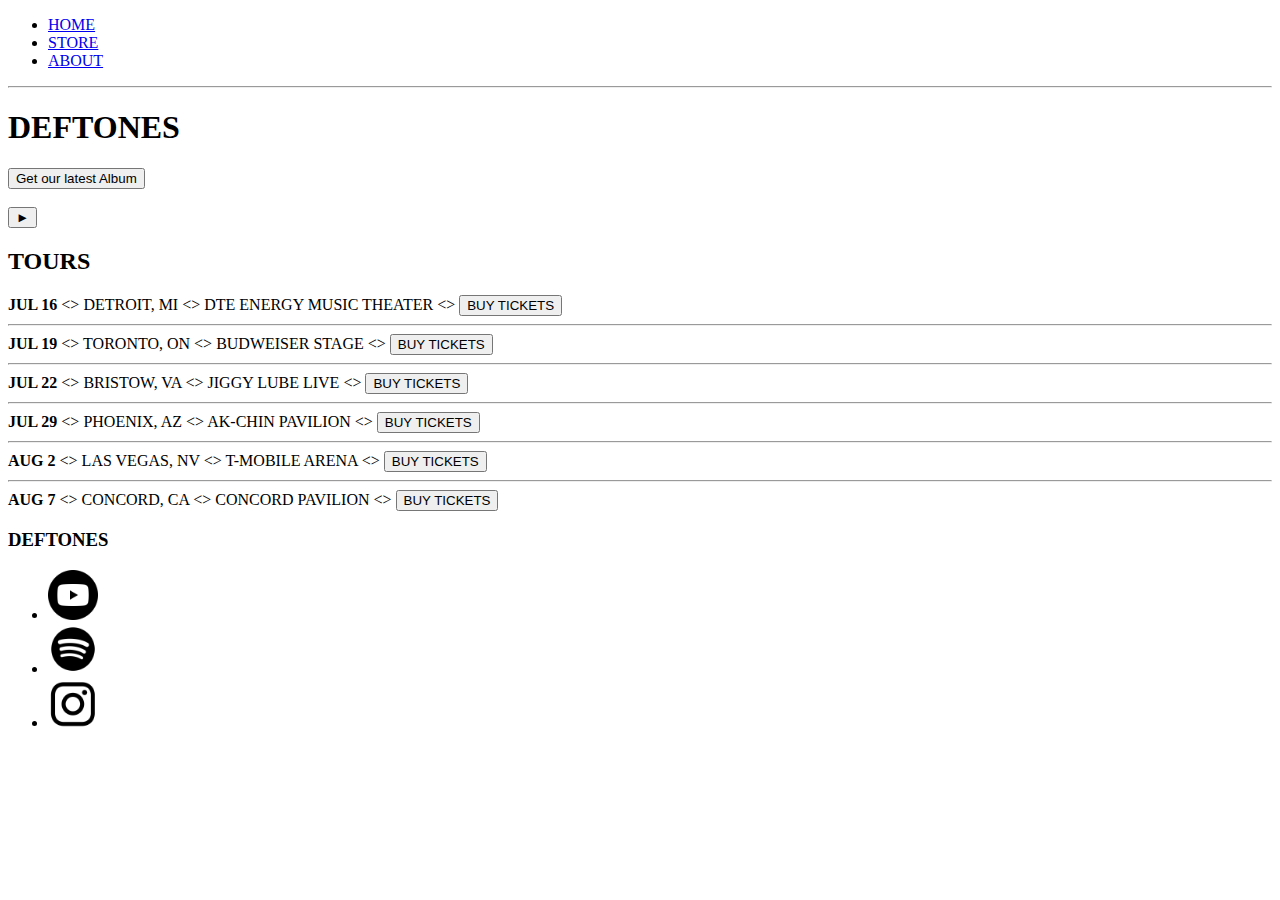
<file: index.html>
<!DOCTYPE html>
<html> 
    <head>
        <title>Deftones</title><!--title-defines what will be shown in the tab as the name of the tab -->
        <meta name="description" content="This is the description"><!--meta- help to define what is shown as the description when searched for in the search engine -->
    </head>
    <body>
        <header><!--header-this tag signifies that this element will go on the head, or top, of our page. Does not add any style -->
             <nav><!--nav-this tag signifies that this element is our navigation section of our page to the browser. Does not add style to element-->
                 <ul><!--ul-stands for unordered list. Alternativaly the ol "ordered list" can be used to signifiy a specifically ordered list-->
                     <li><a href="index.html">HOME</a></li>
                     <li><a href="store.html">STORE</a></li>
                     <li><a href="about.html">ABOUT</a></li>
                     <!--li- list items. Can only be used in ul and ol. in ul will be styled with bullets. in ol will be styled with numbers-->
                 </ul>
             </nav>
             <hr><!--hr- empty element. provides us will horizontal divider, and stands for "horizontal rule"-->
             <h1>DEFTONES</h1><!--h1- heading element. can be sized by using different element tag h1-h6, with h6 being the smallest -->
             <button type="button">Get our latest Album</button><!--button will render a button -->
             <br><!--br- line break empty element tag -->
             <br>
             <button type="button">&#9658;</button><!--&#9658; code for the play button -->
             <!-- TODO: We need to place a background image on the header -->
        </header>
        <section>
            <h2>TOURS</h2>
            <div><!--div - meaningless block element used to group similar content that cant easily be defined by other tags, div will auto new line in the webpage -->
                <div>
                    <strong>JUL 16</strong><!--strong-makes content bold, emphasize in hearing impaired mode-->
                    &lt;&gt;<!--using the less than and greater than tags to temporarily put space between these pieces of information-->
                    <span>DETROIT, MI</span><!--div - meaningless block element used to group similar content that cant easily be defined by other tags, span will not auto new line, meant to be inline -->
                    &lt;&gt;
                    <span>DTE ENERGY MUSIC THEATER</span>
                    &lt;&gt;
                    <button type="button">BUY TICKETS</button>
                    <hr>
                </div>
                <div>
                    <strong>JUL 19</strong>
                    &lt;&gt;
                    <span>TORONTO, ON</span>
                    &lt;&gt;
                    <span>BUDWEISER STAGE</span>
                    &lt;&gt;
                    <button type="button">BUY TICKETS</button>
                    <hr>
                </div>
                <div>
                    <strong>JUL 22</strong>
                    &lt;&gt;
                    <span>BRISTOW, VA</span>
                    &lt;&gt;
                    <span>JIGGY LUBE LIVE</span>
                    &lt;&gt;
                    <button type="button">BUY TICKETS</button>
                    <hr>
                </div>
                <div>
                    <strong>JUL 29</strong>
                    &lt;&gt;
                    <span>PHOENIX, AZ</span>
                    &lt;&gt;
                    <span>AK-CHIN PAVILION</span>
                    &lt;&gt;
                    <button type="button">BUY TICKETS</button>
                    <hr>
                </div>
                <div>
                    <strong>AUG 2</strong>
                    &lt;&gt;
                    <span>LAS VEGAS, NV</span>
                    &lt;&gt;
                    <span>T-MOBILE ARENA</span>
                    &lt;&gt;
                    <button type="button">BUY TICKETS</button>
                    <hr>
                </div>
                <div>
                    <strong>AUG 7</strong>
                    &lt;&gt;
                    <span>CONCORD, CA</span>
                    &lt;&gt;
                    <span>CONCORD PAVILION</span>
                    &lt;&gt;
                    <button type="button">BUY TICKETS</button>
                </div>
            </div>
        </section>
        <footer>
        <!--footer-tag defines the footer element designed at the bottom of the webpage -->
            <h3>DEFTONES</h3>
            <ul>
                <li>
                    <a href="https://www.youtube.com/channel/UCQDsiRE--IQe5ycCLeetIxQ" target = "_blank">
                    <img src="Images\youtube.png" width = "50">
                    </a>
                </li>
                <li>
                    <a href="https://open.spotify.com/artist/6Ghvu1VvMGScGpOUJBAHNH" target = "_blank">
                    <img src="Images\spotify.png" width = "50">
                    </a>
                </li>
                <li>
                    <a href="https://www.instagram.com/deftones/?hl=en" target = "_blank">
                    <img src="Images\insta.png" width = "50">
                    </a>
                </li>
            </ul>
        </footer>
    </body>
</html>
</file>
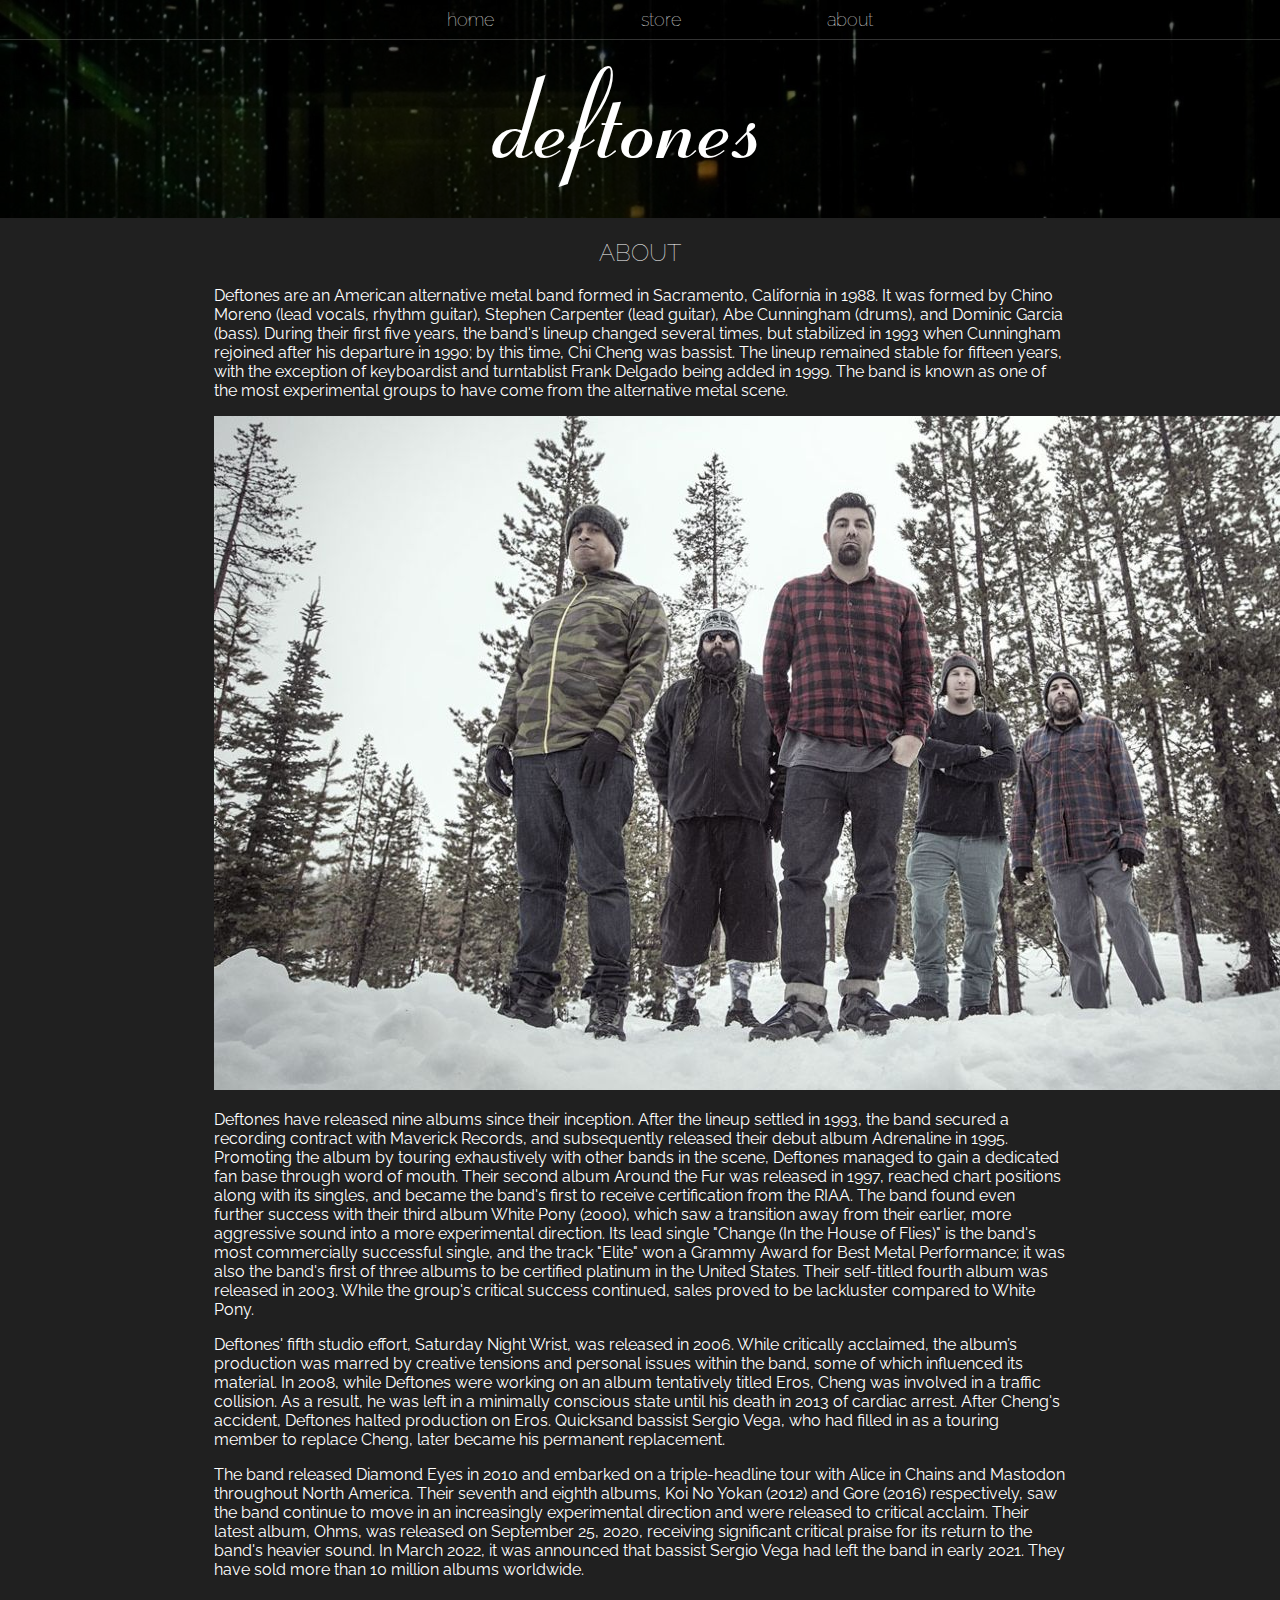
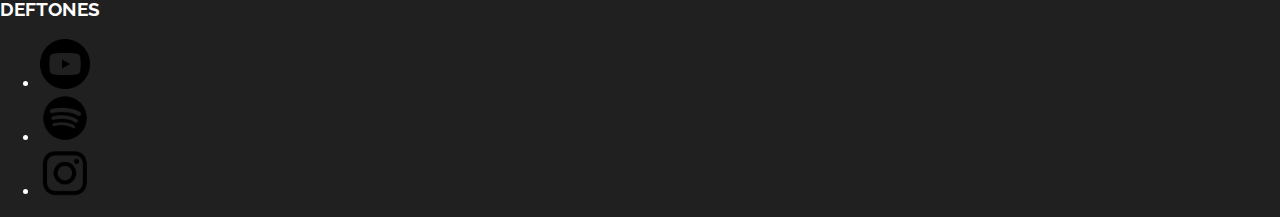
<file: about.html>
<!DOCTYPE html>
<html> 
    <head>
        <title>Deftones | About</title><!--title-defines what will be shown in the tab as the name of the tab -->
        <meta name="description" content="This is the description"><!--meta- help to define what is shown as the description when searched for in the search engine -->
        <link rel="stylesheet" href="styles.css"/><!--link-this is the tag that links our current page to the CSS styling sheet, which will format our content -->
    </head>
    <body>
        <header class="main-header">
        <!--header-this tag signifies that this element will go on the head, or top, of our page. Does not add any style -->
             <nav class="nav main-nav">
             <!--nav-this tag signifies that this element is our navigation section of our page to the browser. Does not add style to element-->
                 <ul>
                 <!--ul-stands for unordered list. Alternativaly the ol "ordered list" can be used to signifiy a specifically ordered list-->
                     <li><a href="index.html">home</a></li>
                     <li><a href="store.html">store</a></li>
                     <li><a href="about.html">about</a></li>
                     <!--li- list items. Can only be used in ul and ol. in ul will be styled with bullets. in ol will be styled with numbers-->
                 </ul>
             </nav>
             <!--hr- empty element. provides us will horizontal divider, and stands for "horizontal rule"-->
             <h1 class="band-name band-name-large">deftones</h1>
             <!--h1- heading element. can be sized by using different element tag h1-h6, with h6 being the smallest -->
        </header>
        <section class="content-section container">
            <h2 class="section-header">ABOUT</h2>
            <p>Deftones are an American alternative metal band formed in Sacramento, California in 1988. It was formed by Chino Moreno (lead vocals, rhythm guitar), 
            Stephen Carpenter (lead guitar), Abe Cunningham (drums), and Dominic Garcia (bass). During their first five years, the band's lineup changed several times, 
            but stabilized in 1993 when Cunningham rejoined after his departure in 1990; by this time, Chi Cheng was bassist. The lineup remained stable for fifteen years, 
            with the exception of keyboardist and turntablist Frank Delgado being added in 1999. The band is known as one of the most experimental groups to have come from 
            the alternative metal scene.
            </p>
            <img src="Images\band.jpg">
            <p>Deftones have released nine albums since their inception. After the lineup settled in 1993, the band secured a recording contract with Maverick Records, 
            and subsequently released their debut album Adrenaline in 1995. Promoting the album by touring exhaustively with other bands in the scene, Deftones managed to 
            gain a dedicated fan base through word of mouth. Their second album Around the Fur was released in 1997, reached chart positions along with its singles, and 
            became the band's first to receive certification from the RIAA. The band found even further success with their third album White Pony (2000), which saw a 
            transition away from their earlier, more aggressive sound into a more experimental direction. Its lead single "Change (In the House of Flies)" is the band's 
            most commercially successful single, and the track "Elite" won a Grammy Award for Best Metal Performance; it was also the band's first of three albums to be 
            certified platinum in the United States. Their self-titled fourth album was released in 2003. While the group's critical success continued, sales proved to be 
            lackluster compared to White Pony.
            </p>
            <p>Deftones' fifth studio effort, Saturday Night Wrist, was released in 2006. While critically acclaimed, the album’s production was marred by creative tensions
            and personal issues within the band, some of which influenced its material. In 2008, while Deftones were working on an album tentatively titled Eros, Cheng was 
            involved in a traffic collision. As a result, he was left in a minimally conscious state until his death in 2013 of cardiac arrest. After Cheng's accident, 
            Deftones halted production on Eros. Quicksand bassist Sergio Vega, who had filled in as a touring member to replace Cheng, later became his permanent 
            replacement.
            </p>  
            <p>The band released Diamond Eyes in 2010 and embarked on a triple-headline tour with Alice in Chains and Mastodon throughout North America. Their seventh and 
            eighth albums, Koi No Yokan (2012) and Gore (2016) respectively, saw the band continue to move in an increasingly experimental direction and were released to 
            critical acclaim. Their latest album, Ohms, was released on September 25, 2020, receiving significant critical praise for its return to the band's heavier 
            sound. In March 2022, it was announced that bassist Sergio Vega had left the band in early 2021. They have sold more than 10 million albums worldwide.
            </p>
        </section>
        <footer>
        <!--footer-tag defines the footer element designed at the bottom of the webpage -->
            <h3>DEFTONES</h3>
            <ul>
                <li>
                    <a href="https://www.youtube.com/channel/UCQDsiRE--IQe5ycCLeetIxQ" target = "_blank">
                    <img src="Images\youtube.png" width = "50">
                    </a>
                </li>
                <li>
                    <a href="https://open.spotify.com/artist/6Ghvu1VvMGScGpOUJBAHNH" target = "_blank">
                    <img src="Images\spotify.png" width = "50">
                    </a>
                </li>
                <li>
                    <a href="https://www.instagram.com/deftones/?hl=en" target = "_blank">
                    <img src="Images\insta.png" width = "50">
                    </a>
                </li>
            </ul>
        </footer>
    </body>
</html>
</file>
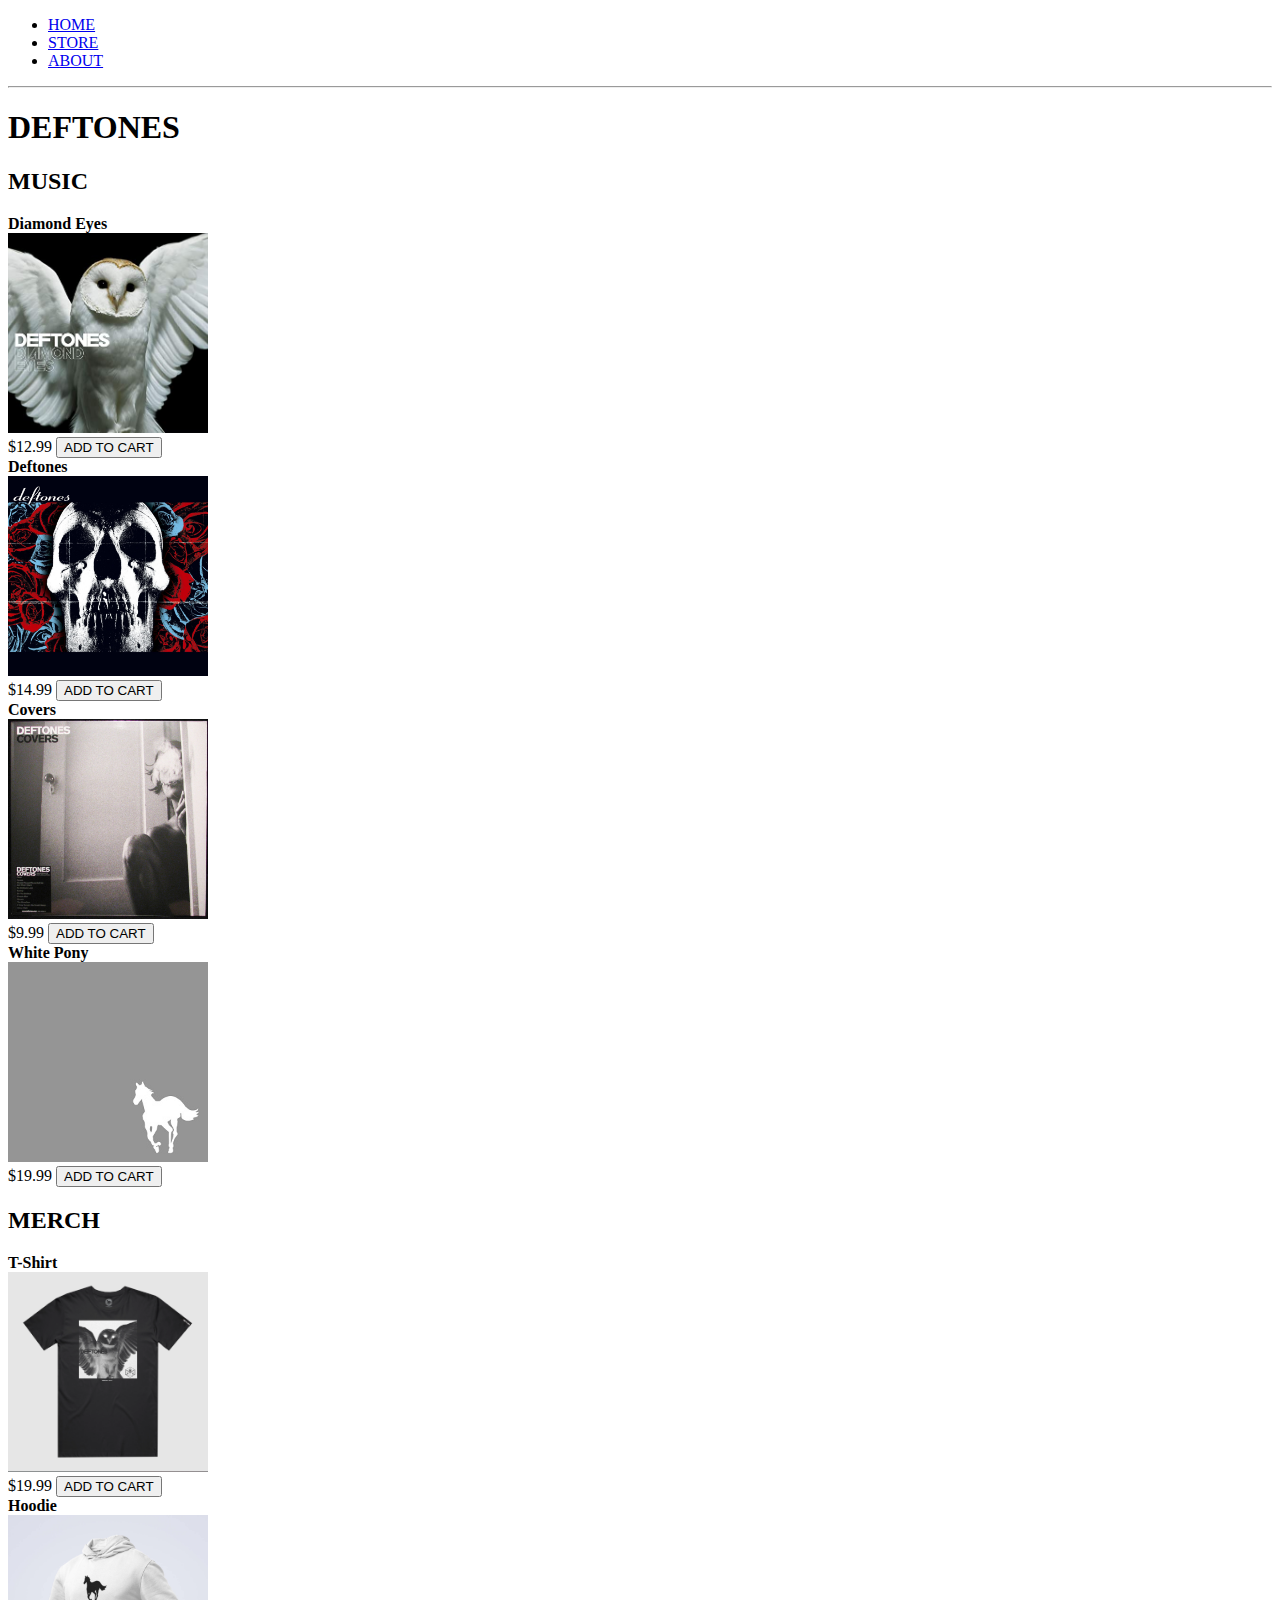
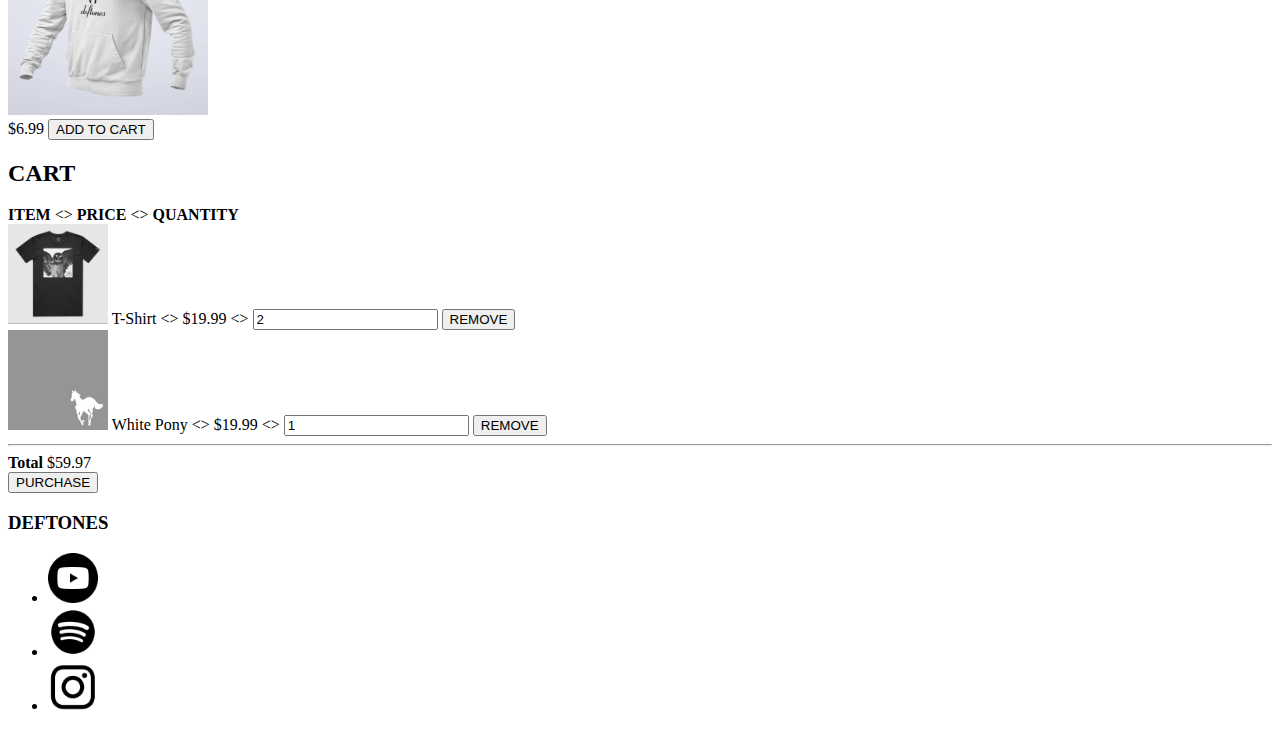
<file: store.html>
<!DOCTYPE html>
<html> 
    <head>
        <title>Deftones | Store</title><!--title-defines what will be shown in the tab as the name of the tab -->
        <meta name="description" content="This is the description"><!--meta- help to define what is shown as the description when searched for in the search engine -->
    </head>
    <body>
        <header>
        <!--header-this tag signifies that this element will go on the head, or top, of our page. Does not add any style -->
             <nav>
             <!--nav-this tag signifies that this element is our navigation section of our page to the browser. Does not add style to element-->
                 <ul>
                 <!--ul-stands for unordered list. Alternativaly the ol "ordered list" can be used to signifiy a specifically ordered list-->
                    <li><a href="index.html">HOME</a></li>
                    <li><a href="store.html">STORE</a></li>
                    <li><a href="about.html">ABOUT</a></li>
                     <!--li- list items. Can only be used in ul and ol. in ul will be styled with bullets. in ol will be styled with numbers-->
                 </ul>
             </nav>
             <hr>
             <!--hr- empty element. provides us will horizontal divider, and stands for "horizontal rule"-->
             <h1>DEFTONES</h1>
             <!--h1- heading element. can be sized by using different element tag h1-h6, with h6 being the smallest -->
        </header>
        <section>
            <h2>MUSIC</h2>
            <div>
                <div>
                    <strong>Diamond Eyes</strong>
                </div>
                <img src="Images\diamondeyes.jpg" width = "200" height = "200">
                <div>
                    <span>$12.99</span>
                    <button role="button">ADD TO CART</button>
                </div>
            </div>
            <div>
                <div>
                    <strong>Deftones</strong>
                </div>
                <img src="Images\deftonesalbum.jpg" width = "200" height = "200">
                <div>
                    <span>$14.99</span>
                    <button role="button">ADD TO CART</button>
                </div>
            </div>
            <div>
                <div>
                    <strong>Covers</strong>
                </div>
                <img src="Images\covers.jpg" width = "200" height = "200">
                <div>
                    <span>$9.99</span>
                    <button role="button">ADD TO CART</button>
                </div>
            </div>
            <div>
                <div>
                    <strong>White Pony</strong>
                </div>
                <img src="Images\whitepony.jpg" width = "200" height = "200">
                <div>
                    <span>$19.99</span>
                    <button role="button">ADD TO CART</button>
                </div>
            </div>
        </section>
        <section>
            <h2>MERCH</h2>
            <div>
                <div>
                    <strong>T-Shirt</strong>
                </div>
                <img src="Images\tshirt.PNG" width = "200" height = "200">
                <div>
                    <span>$19.99</span>
                    <button role="button">ADD TO CART</button>
                </div>
            </div>
            <div>
                <div>
                    <strong>Hoodie</strong>
                </div>
                <img src="Images\hoodie.jpg" width = "200" height = "200">
                <div>
                    <span>$6.99</span>
                    <button role="button">ADD TO CART</button>
                </div>
            </div>
        </section>
        <section>
            <h2>CART</h2>
            <div>
                <strong>ITEM</strong>
                &lt;&gt;
                <strong>PRICE</strong>
                &lt;&gt;
                <strong>QUANTITY</strong>
            </div>
            <div>
                <img src="Images\tshirt.PNG" width = "100" height = "100">
                <span>T-Shirt</span>
                &lt;&gt;
                <span>$19.99</span>
                &lt;&gt;
                <input type="number" value="2">
                <button role="button">REMOVE</button>
            </div>
            <div>
                <img src="Images\whitepony.jpg" width = "100" height = "100">
                <span>White Pony</span>
                &lt;&gt;
                <span>$19.99</span>
                &lt;&gt;
                <input type="number" value="1">
                <button role="button">REMOVE</button>
            </div>
            <hr>
            <div>
                <strong>Total</strong>
                <span>$59.97</span>
            </div>
            <div>
                <button role="button">PURCHASE</button>
            </div>
        </section>
        <footer>
        <!--footer-tag defines the footer element designed at the bottom of the webpage -->
            <h3>DEFTONES</h3>
            <ul>
                <li>
                    <a href="https://www.youtube.com/channel/UCQDsiRE--IQe5ycCLeetIxQ" target = "_blank">
                    <img src="Images\youtube.png" width = "50">
                    </a>
                </li>
                <li>
                    <a href="https://open.spotify.com/artist/6Ghvu1VvMGScGpOUJBAHNH" target = "_blank">
                    <img src="Images\spotify.png" width = "50">
                    </a>
                </li>
                <li>
                    <a href="https://www.instagram.com/deftones/?hl=en" target = "_blank">
                    <img src="Images\insta.png" width = "50">
                    </a>
                </li>
            </ul>
        </footer>
    </body>
</html>
</file>
<file: styles.css>
@import url('https://fonts.googleapis.com/css2?family=Raleway:ital,wght@0,100;0,200;0,300;0,400;0,500;0,600;0,700;0,800;0,900;1,100;1,200;1,300;1,400;1,500;1,600;1,700;1,800;1,900&display=swap');

@font-face  {
    font-family: Ribbon131;
    src: url("Fonts/ribbon_131_bold_bt.ttf");
    font-weight: normal;
    font-style: normal;
}

@font-face  {
    font-family: Coronet;
    src: url("Fonts/coronet_bold.ttf");
}

* {
    box-sizing: border-box;
    font-family: Raleway;
    color:rgb(255, 255, 255);
}

html, body {
    margin:0;
    padding:0;
    background-color: rgb(32, 32, 32);
}

.nav ul {
    margin:0;
}

.nav li {
    display: inline;
}

.nav a  {
    display: inline-block;
    padding: .5em;
    color: white;
    text-decoration: none;
}

.main-nav   {
    text-align: center;
    font-size: 1.1em;
    font-weight: lighter;
    border-bottom: 1px solid rgba(255, 255, 255, 0.199);
}

.main-nav li{
    padding: 0 5%;
}

.nav a:hover {
    background-color:rgba(255, 255, 255, 0.199)
}

.main-header    {
    background-color: rgba(0,0,0,.6);
    background-image: url("Images/banner.jpg");
    background-blend-mode: multiply;
    background-size: cover;
    padding-bottom: 30px;
}

.band-name   {
    text-align: center;
    margin: 0;
    font-size: 4em;
    font-family: Ribbon131;
    font-weight: normal;
    color: white;
}

.band-name-large {
    font-size: 8em;
}

.content-section {
    margin: 1em;
}

.container {
    max-width: 900px;
    margin:0 auto;
    padding:0 1.5em;
}

.section-header {
    font-weight: lighter;
    text-align: center;
}
</file>
